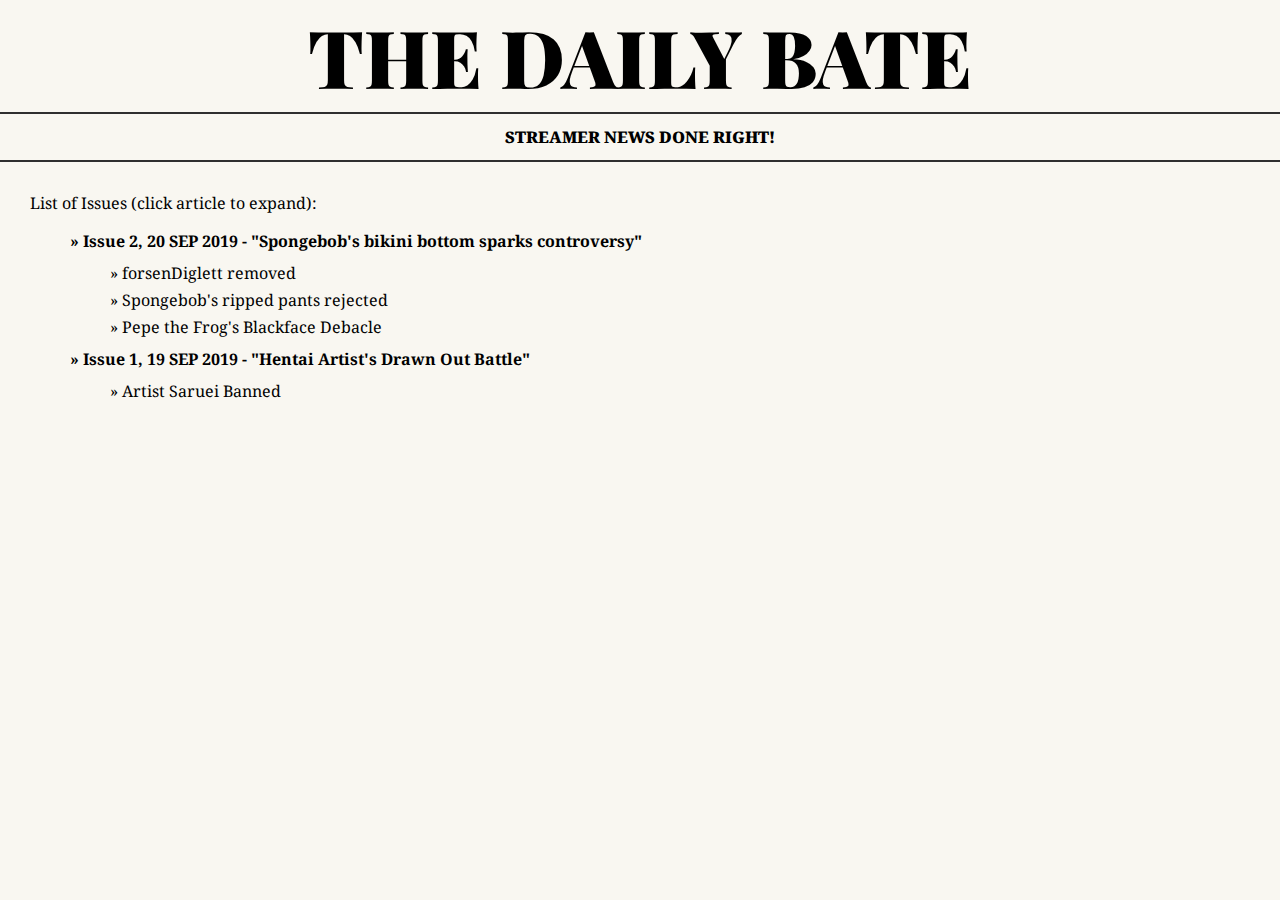
<file: index.html>
<html>
<head>
	<!-- Google Tag Manager -->
	<script>(function(w,d,s,l,i){w[l]=w[l]||[];w[l].push({'gtm.start':
	new Date().getTime(),event:'gtm.js'});var f=d.getElementsByTagName(s)[0],
	j=d.createElement(s),dl=l!='dataLayer'?'&l='+l:'';j.async=true;j.src=
	'https://www.googletagmanager.com/gtm.js?id='+i+dl;f.parentNode.insertBefore(j,f);
	})(window,document,'script','dataLayer','GTM-KMNFBZ9');</script>
	<!-- End Google Tag Manager -->
    <script type="text/javascript" src="index.js"></script>
    <link href='https://fonts.googleapis.com/css?family=Playfair+Display:400,700,900,400italic,700italic,900italic|Droid+Serif:400,700,400italic,700italic' rel='stylesheet' type='text/css'>
    <link rel="stylesheet" href="issue/nppr.css">
    <title>The Daily Bate</title>
    <meta name="viewport" content="width=device-width">
</head>
<body>
	<!-- Google Tag Manager (noscript) -->
	<noscript><iframe src="https://www.googletagmanager.com/ns.html?id=GTM-KMNFBZ9"
	height="0" width="0" style="display:none;visibility:hidden"></iframe></noscript>
	<!-- End Google Tag Manager (noscript) -->
    
        <div class = "title1">
            <h1>The Daily Bate</h1>
            <div class="subtitle" style="font-weight: 900">
                Streamer News Done Right!
            </div>
        </div>
    <div style="padding: 30px">
        <div> List of Issues (click article to expand):
            <ul>
                <li class="homepageItem" onclick="homepageExpand(event, 'Issue2')">&#187; Issue 2, 20 SEP 2019 - "Spongebob's bikini bottom sparks controversy" 
                </li>
                <ul class="homepageSubItemUL"><li class="homepageSubItemLI" onclick="homepageExpand(event, 'I2A1')">&#187; forsenDiglett removed</li>
                    <div id='I2A1' class="homepageDescription">
                        With over one million followers and, at the time of writing, nine thousand subscribers, Sebastian "Forsen" Fors is one of the largest streamers on the platform, with some of the most widely used emotes. On the 17th of September, Fors tweeted that his "forsenDiglett" emote had been removed.
                        <div class="expand">
                            <div class="expandL">Jump to the Article: <a href="https://thedailybate.com/issue/2#Article1">here</a> 
                            </div>
                        </div>
                    </div>
                </ul>
                    <ul class="homepageSubItemUL"><li class="homepageSubItemLI" onclick="homepageExpand(event, 'I2A2')" >&#187; Spongebob's ripped pants rejected</li>
                    <div id='I2A2' class="homepageDescription">
                        World-record holding speedrunner and streamer, "SHiFT", generally enjoys the same benefits as all partnered broadcasters on the platform, one of which is an extensive number of custom emote slots. One emote, however, was too egregious for Twitch's moderation team to allow. The vile image in question was a recreation of a scene from the popular children's television programme, SpongeBob Squarepants.
                        <div class="expand">
                            <div class="expandL">Jump to the Article: <a href="https://thedailybate.com/issue/2#Article2">here</a> 
                            </div>
                        </div>
                    </div>    
                </ul>
                    <ul class="homepageSubItemUL"><li class="homepageSubItemLI" onclick="homepageExpand(event, 'I2A3')">&#187; Pepe the Frog's Blackface Debacle</li>
                    <div id='I2A3' class="homepageDescription">
                        On the 16th of September Czech streamer Honza "Sweezy" Kulich not only faced the loss of one of his custom emotes but was also met with a one-day suspension for "hateful conduct".
                        <br><br>
                        Kulich had adapted a popular frog emote, PepeLaugh, used in over 25 thousand channels through the FrankerFacez browser extension, to his liking. The streamer changed the character's skin tone from green to black and increased the hue on its lips. Unfortunately, this combination of large, bright red lips and darker skin, drew uncomfortable parallels to "blackface".
                        <div class="expand">
                            <div class="expandL">Jump to the Article: <a href="https://thedailybate.com/issue/2#Article3">here</a> 
                            </div>
                        </div>
                    </div>        
                </ul>
                <div id="Issue2" class="homepageDescription" style="margin: 10px">
                    Twitch chats are buzzing, hectic sprawls of text, dotted throughout with graphics known as emotes. While many are available to all users, some of the most loved images on the site are the emotes enabled only for those who have subscribed to a certain streamer. They are used as a form of expression, a comedy, and are heavily tied to the identity of a stream community. As such, it was with heavy hearts that users had to farewell a number of popular emotes this week, as Twitch removed them from the site.
                    <div class="expand">
                        <div class="expandL">Read the Full Issue: <a href="https://thedailybate.com/issue/2">here</a> 
                        </div>
                    </div>
                </div>
                <li class="homepageItem" onclick="homepageExpand(event, 'Issue1')">&#187; Issue 1, 19 SEP 2019 - "Hentai Artist's Drawn Out Battle"</li>
                <ul class="homepageSubItemUL"><li class="homepageSubItemLI" onclick="homepageExpand(event, 'Issue1')">&#187; Artist Saruei Banned</li></ul>
                <div id="Issue1" class="homepageDescription" style="margin: 10px">
                    Art comes in many forms, but one controversial streamer has garnered unwanted attention in the form of a three-day ban for drawing lewd, anime-style characters. The 2d doodle doodler in question is French illustrator and concept artist, Saruei. 
                    <div class="expand">
                        <div class="expandL">Read the Full Issue: <a href="https://thedailybate.com/issue/1">here</a> </div>
                        <div class="expandR">Watch a video summary: <a href="https://youtu.be/Fg1K0zVxdeg" target="_blank">here</a></div>
                    </div>
                </div>
            </ul>
        </div>
    </div>
</body>
</file>
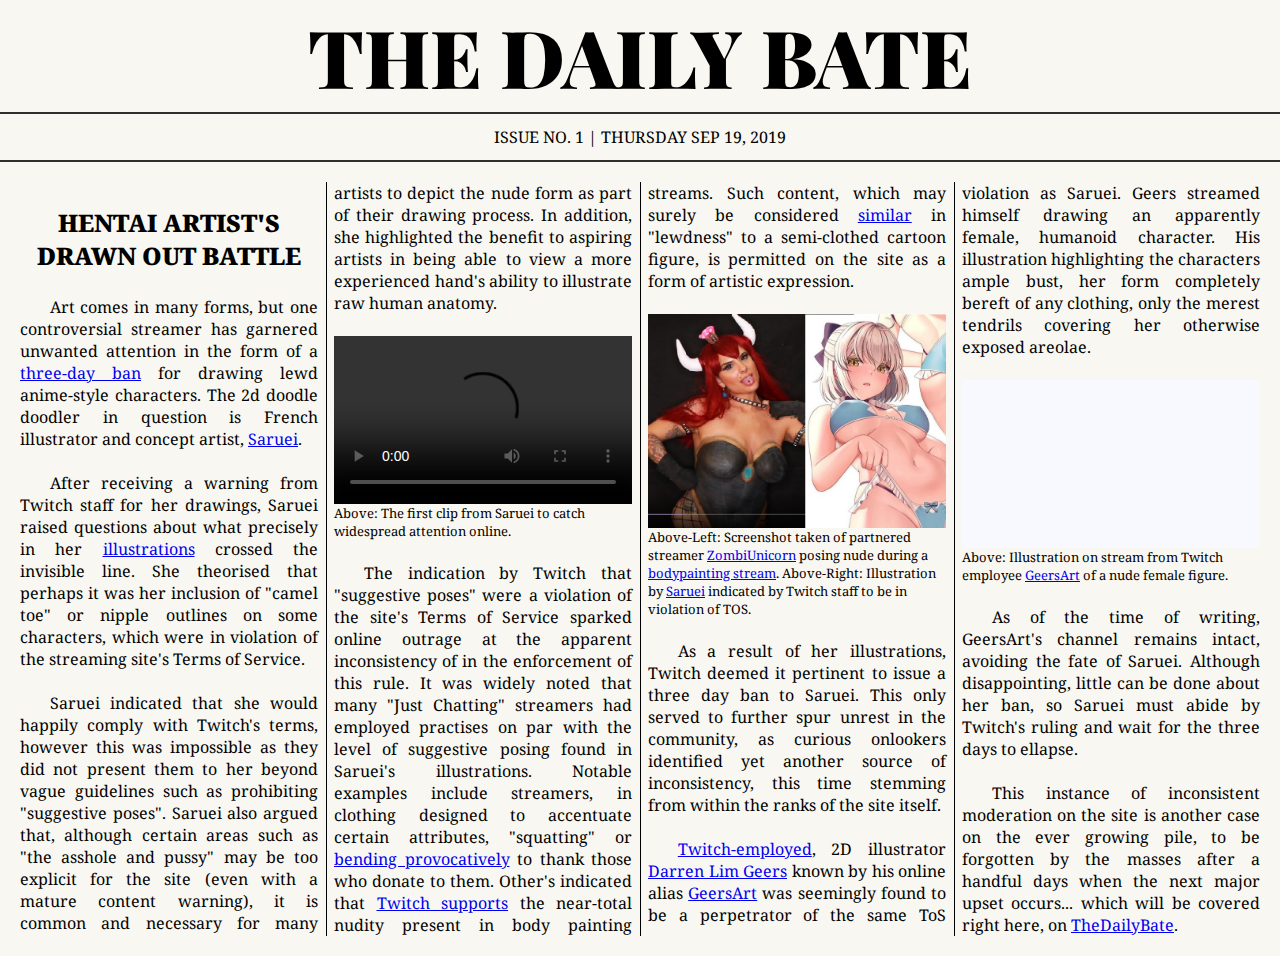
<file: issue/1.html>
<html>
<head>
	<!-- Google Tag Manager -->
	<script>(function(w,d,s,l,i){w[l]=w[l]||[];w[l].push({'gtm.start':
	new Date().getTime(),event:'gtm.js'});var f=d.getElementsByTagName(s)[0],
	j=d.createElement(s),dl=l!='dataLayer'?'&l='+l:'';j.async=true;j.src=
	'https://www.googletagmanager.com/gtm.js?id='+i+dl;f.parentNode.insertBefore(j,f);
	})(window,document,'script','dataLayer','GTM-KMNFBZ9');</script>
	<!-- End Google Tag Manager -->

    <link href='https://fonts.googleapis.com/css?family=Playfair+Display:400,700,900,400italic,700italic,900italic|Droid+Serif:400,700,400italic,700italic' rel='stylesheet' type='text/css'>
    <link rel="stylesheet" href="./nppr.css">
    <title>Issue 1 - TheDailyBate - 19/09/2019 </title>
    <meta name="viewport" content="width=device-width">

</head>
<body>
	<!-- Google Tag Manager (noscript) -->
	<noscript><iframe src="https://www.googletagmanager.com/ns.html?id=GTM-KMNFBZ9"
	height="0" width="0" style="display:none;visibility:hidden"></iframe></noscript>
	<!-- End Google Tag Manager (noscript) -->
   <div class="pagebody">
     
        <div class = "title1">
            <h1>The Daily Bate</h1>
            <div class="subtitle">
            Issue No. 1 | Thursday SEP 19, 2019
            </div>
        </div>

        <div class="row">
            <h3>Hentai Artist's Drawn Out Battle</h3> 
            <div class = "para">
                Art comes in many forms, but one controversial streamer has garnered unwanted attention in the form of a <a href="https://twitter.com/Saruei_/status/1174038253177098240" target="_blank">three-day ban</a> for drawing lewd anime-style characters. The 2d doodle doodler in question is French illustrator and concept artist, <a href="https://www.twitch.tv/saruei" target="_blank">Saruei</a>. 
            </div>
            <br>
            <div class="para">
                After receiving a warning from Twitch staff for her drawings, Saruei raised questions about what precisely in her <a href="https://www.instagram.com/saruei_/" target="_blank">illustrations</a> crossed the invisible line. She theorised that perhaps it was her inclusion of "camel toe" or nipple outlines on some characters, which were in violation of the streaming site's Terms of Service.
            </div>
            <br>
            <div class="para">
                Saruei indicated that she would happily comply with Twitch's terms, however this was impossible as they did not present them to her beyond vague guidelines such as prohibiting "suggestive poses". Saruei also argued that, although certain areas such as "the asshole and pussy" may be too explicit for the site (even with a mature content warning), it is common and necessary for many artists to depict the nude form as part of their drawing process. In addition, she highlighted the benefit to aspiring artists in being able to view a more experienced hand's ability to illustrate raw human anatomy.
            </div>
            <br>
            <div class="caption">
                <div class = "ttv-wrapper">
                    <img class ="ttv-img" src="Assets/img_background.jpg" alt=""/>
                    <video class="media-ttv" src="https://stream.livestreamfails.com/video/5d7e36885eb05.mp4" frameborder="0" allowfullscreen="true" controls></video>
                </div>
                Above: The first clip from Saruei to catch widespread attention online.
            </div>
            <br><br>
            <div class="para">
                The indication by Twitch that "suggestive poses" were a violation of the site's Terms of Service sparked online outrage at the apparent inconsistency of in the enforcement of this rule. It was widely noted that many "Just Chatting" streamers had employed practises on par with the level of suggestive posing found in Saruei's illustrations. Notable examples include streamers, in clothing designed to accentuate certain attributes, "squatting" or <a href="https://www.twitch.tv/amouranth/clip/GoldenCrepuscularWalletPupper" target="_blank">bending provocatively</a> to thank those who donate to them. Other's indicated that <a href="https://www.twitch.tv/zombiunicorn/clip/PlainIntelligentStinkbugPMSTwin" target="_blank">Twitch supports</a> the near-total nudity present in body painting streams. Such content, which may surely be considered <a href="https://www.twitch.tv/zombiunicorn/clip/StrangeAgreeableMinkDoggo" target="_blank">similar</a> in "lewdness" to a semi-clothed cartoon figure, is permitted on the site as a form of artistic expression.
            </div>
            <br>
            <div class="caption">
                <img class = "ttv-img" src="Assets/20190919_1/ZombiUnicorn_body_painting_vs_Saruei_art.jpg" alt=""/>
                Above-Left: Screenshot taken of partnered streamer <a href="https://www.twitch.tv/zombiunicorn" target="_blank"> ZombiUnicorn</a> posing nude during a <a href="https://www.twitch.tv/zombiunicorn/clip/StrangeAgreeableMinkDoggo" target="_blank"> bodypainting stream</a>. Above-Right: Illustration by <a href="https://www.twitch.tv/saruei" target="_blank">Saruei</a> indicated by Twitch staff to be in violation of TOS.
            </div>
            <br><br>
            <div class="para">
                As a result of her illustrations, Twitch deemed it pertinent to issue a three day ban to Saruei. This only served to further spur unrest in the community, as curious onlookers identified yet another source of inconsistency, this time stemming from within the ranks of the site itself. 
            </div>
            <br>
            <div class="para">
                <a href="https://www.linkedin.com/in/darren-geers-99a8a721" target="_blank"> Twitch-employed</a>, 2D illustrator <a href="https://twitter.com/GeersArt" target="_blank">Darren Lim Geers</a> known by his online alias <a href="https://www.twitch.tv/geersart" target="_blank">GeersArt</a> was seemingly found to be a perpetrator of the same ToS violation as Saruei. Geers streamed himself drawing an apparently female, humanoid character. His illustration highlighting the characters ample bust, her form completely bereft of any clothing, only the merest tendrils covering her otherwise exposed areolae. 
            </div>
            <br>
            <div class="caption">
                <div class = "ttv-wrapper">
                    <img class = "ttv-img" src="Assets/img_background.jpg" alt=""/>
                    <iframe class="media-ttv" src="https://clips.twitch.tv/embed?clip=AdorableFairButterBudBlast&autoplay=false" frameborder="0" allowfullscreen="true"></iframe>
                </div>
                Above: Illustration on stream from Twitch employee <a href="https://www.twitch.tv/geersart" target="_blank">GeersArt</a> of a nude female figure.
            </div>
            <br><br>
            <div class="para">
                As of the time of writing, GeersArt's channel remains intact, avoiding the fate of Saruei. Although disappointing, little can be done about her ban, so Saruei must abide by Twitch's ruling and wait for the three days to ellapse.
            </div>
            <br>
            <div class="para">
                 This instance of inconsistent moderation on the site is another case on the ever growing pile, to be forgotten by the masses after a handful days when the next major upset occurs... which will be covered right here, on <a href="https://thedailybate.github.io"> TheDailyBate</a>.
            </div>
        </div>
    </div>
</body>
</file>
<file: issue/nppr.css>
body{
    font-family: 'Droid Serif', serif;
    14px
    color: #2f2f2f;
    background-color: #f9f7f1;
    margin: 0px;
    position: absolute;
    min-height: 100%;
    min-width: 100%;
}
h1{
    font-family: 'Playfair Display', serif;
    font-weight: 900;
    font-size: 5rem;
    text-align: center;
    text-transform: uppercase;
    line-height: 72px;
    margin-bottom: 20px;
    margin-top: 20px;
}
h3{
    font-size: x-large;
    text-transform: uppercase;
    font-weight:900 ;
    text-align: center;
}
h4{
    text-align: left;
}
.pagebody{    
    
}
.row {
    margin: 20px;
    text-align: justify;
    text-justify: auto;
    column-rule-style: solid;
    column-rule-width: thin;
}
.para{
    text-indent: 10%;
}
.caption{
    font-size: small;
    text-align: left;
    display: inline-block;
}
.ttv-wrapper{
      float: left;
  position: relative;
}

.ttv-img{
    display: block;
  height: auto;
  width: 100%;
}
.media-ttv{
   height: 100%;
  left: 0;
  position: absolute;
  top: 0;
  width: 100%;
}
.ntv-img{
    display: block;
    height: auto;
    width: 75%;
    margin-left: auto;
    margin-right: auto; 
    margin-bottom: 5px;
}
.title1{
    text-align: center;
    width: inherit;
}
.subtitle{
    text-transform: uppercase;
    border-bottom: 2px solid #2f2f2f;
    border-top: 2px solid #2f2f2f;
    padding: 12px 0 12px 0;
    
}
.homepageItem{
    font-weight:bold;
    margin-bottom: 10px;
    margin-top: 10px;
    list-style-type: none;
    
    -webkit-user-select: none; /* Safari */        
    -moz-user-select: none; /* Firefox */
    -ms-user-select: none; /* IE10+/Edge */
    user-select: none; /* Standard */
}
.homepageItem:hover{
    cursor: pointer;
}
.homepageDescription{
    display:none;
    padding: 10 20 20 20;
}
.homepageSubItemUl{
}
.homepageSubItemLI{
    margin-bottom: 5px;
    -webkit-user-select: none; /* Safari */        
    -moz-user-select: none; /* Firefox */
    -ms-user-select: none; /* IE10+/Edge */
    user-select: none; /* Standard */
    font-weight: normal;
    list-style-type: none;
}
.homepageSubItemLI:hover{
    cursor: pointer;
}
.expand{
    margin-top: 10px; 
    justify-content: center; 
    display:flex;
}
.expandL{
    padding-right:10px
}
.expandR{
    padding-left: 10px
}
@media screen and (min-width: 650px) {
    .row{
        -webkit-column-count: 2; /* Chrome, Safari, Opera */
        -moz-column-count: 2; /* Firefox */
        column-count: 2;
    }
     .media{
        width: 100%;
        height: 36%;
    }
}
@media screen and (min-width: 800px) {
    .row{
        -webkit-column-count: 3; /* Chrome, Safari, Opera */
        -moz-column-count: 3; /* Firefox */
        column-count: 3;
    }
    .media{
        width: 100%;
        height: 30%;
    }
}
@media screen and (min-width: 950px) {
    .row{
        -webkit-column-count: 4; /* Chrome, Safari, Opera */
        -moz-column-count: 4; /* Firefox */
        column-count: 4;
    }
    .media{
        width: 100%;
        height: 28%;
    }
}
@media screen and (max-width: 649px) {
    .row{
        -webkit-column-count: 1; /* Chrome, Safari, Opera */
        -moz-column-count: 1; /* Firefox */
        column-count: 1;
    }
    .media{
        width: 100%;
    height: 40%;
    }
}
</file>
